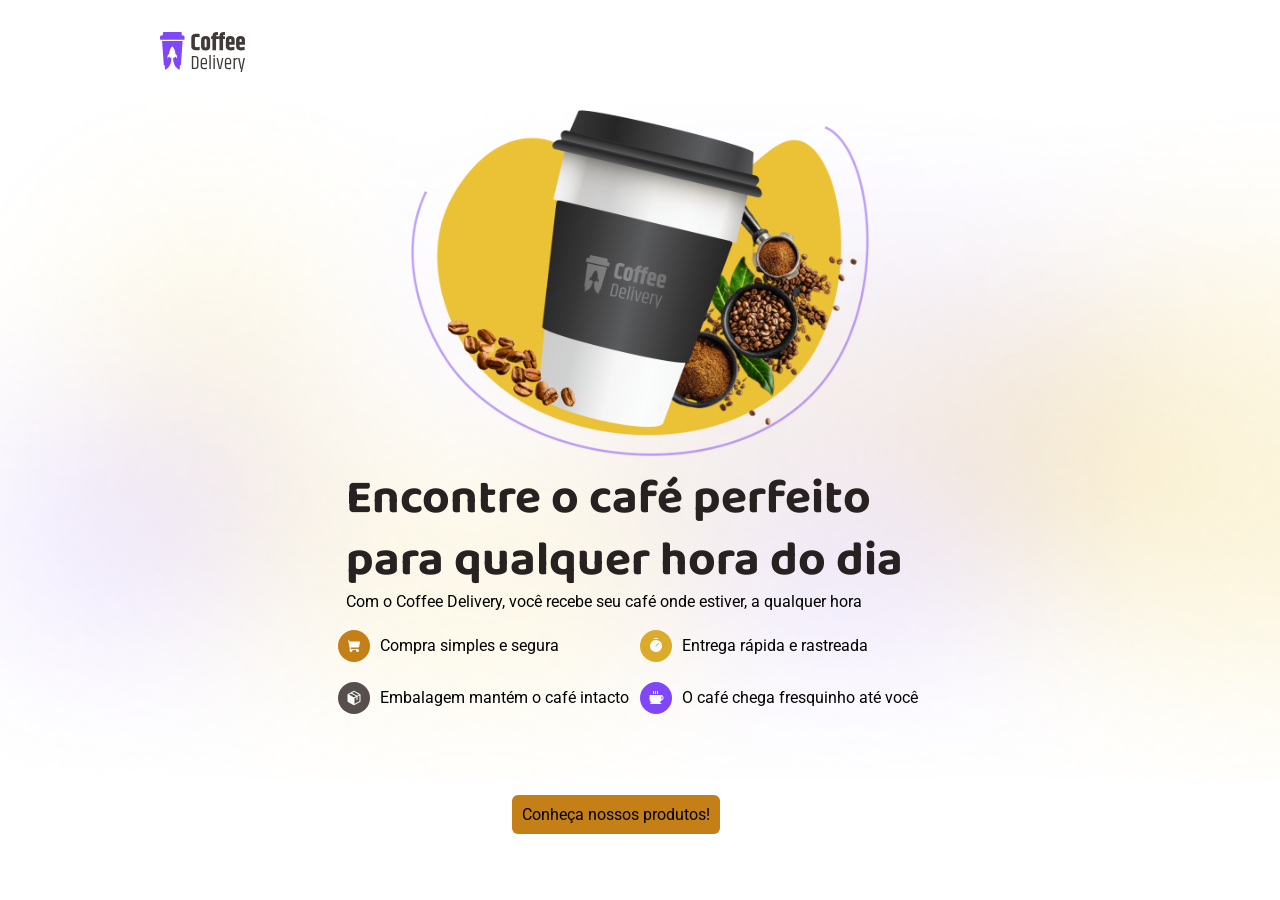
<file: index.html>
<!DOCTYPE html>
<html lang="pt-br">
<head>
    <meta charset="UTF-8">
    <meta name="viewport" content="width=device-width, initial-scale=1.0">
    <link rel="preconnect" href="https://fonts.googleapis.com">
    <link rel="preconnect" href="https://fonts.gstatic.com" crossorigin>
    <link href="https://fonts.googleapis.com/css2?family=Baloo+2:wght@400..800&display=swap" rel="stylesheet">

    <link rel="preconnect" href="https://fonts.googleapis.com">
    <link rel="preconnect" href="https://fonts.gstatic.com" crossorigin>
    <link href="https://fonts.googleapis.com/css2?family=Baloo+2:wght@400..800&family=Roboto:ital,wght@0,100..900;1,100..900&display=swap" rel="stylesheet">
    <title>Coffee Delivery</title>
    <link rel="stylesheet" href="/index.css">
    <link rel="stylesheet" href="https://cdnjs.cloudflare.com/ajax/libs/animate.css/4.1.1/animate.min.css"/>
</head>
<body>
    <header>
        <img src="/imagens/Logo.svg" alt="Logo Coffee Delivery">
        <i class="fa-solid fa-bars"></i>
        <!-- <div class="div-header-right">
            <div class="div-local">
                <img src="/imagens/Vector (7).png" alt="ícone localização">
                <span>Porto Alegre, RS</span>
            </div>
            <button class="btn-cart">
                <img src="/imagens/Vector (6).png" alt="ícone carrinho">
            </button>
        </div> -->
    </header>
    <section>
        <div class="section">
            <div class="main_informar">
                <h1 class="title_maininformar">Encontre o café perfeito para qualquer hora do dia</h1>
                <p class="subtitle_maininformar">Com o Coffee Delivery, você recebe seu café onde estiver, a qualquer hora</p>
                <br>
                <div class="table-vantagens">
                    <ul class="lista-vantagens">
                        <li class="v1">
                            <img src="/Carrinho.png" alt="ícone carrinho 2" class="carrinho2 img-banner">
                            <span style="font-size: 16px; height: 21px; width: 187px;" class="text-v">Compra simples e segura</span>
                        </li>
                        <li class="v2">
                            <img src="/Timer.png" alt="ícone timer" class="timer img-banner">
                            <span style="font-size: 16px; height: 21px; width: 187px;" class="text-v">Entrega rápida e rastreada</span>
                        </li>
                        <li class="v3">
                            <img src="/Caixa.png" alt="ícone caixa" class="caixa img-banner">
                            <span style="font-size: 16px; height: 21px; width: 250px;" class="text-v">Embalagem mantém o café intacto</span>
                        </li>
                        <li class="v4">
                            <img src="/Cafezinho.png" alt="ícone cafézinho" class="cafezinho img-banner">
                            <span style="font-size: 16px; height: 21px; width: 250px;" class="text-v">O café chega fresquinho até você</span>
                        </li>
                    </ul> 
                </div>
            </div>
            <br>
            <div class="imagem_copo">
                <img src="imagens/Imagem.svg" alt="" height="360px">
            </div>
        </div>
    </section>
    <div class="direcionar-produtos">
        <a href="/produtos.html" class="produtos animate__animated animate__pulse animate__infinite">Conheça nossos produtos!</a>
    </div> 
</body>
</html>
</file>
<file: index.css>
*{
    margin: 0;
    padding: 0;
    outline: 0;
    border: 0;
    box-sizing: border-box;
    font-family: 'Roboto';
    list-style: none; /* Essa função faz os items da lista ficarem sem pontuação */
    font-family: "Roboto", sans-serif;
} 
header{
    display: flex;
    padding: 32px 160px;
    justify-content: space-between;
}
header i{
    color: #8047F8;
    font-size: 24px;
}
.div-header-right{
    display: flex;
    padding: 8px;
    border-radius: 6px;
    gap: 12px;
}
.div-local{
    background-color: #EBE5F9;
    border-radius: 6px;
    padding: 8px;
    display: flex;
    align-items: center;
    gap: 4px;
}
.btn-cart{
    background-color: #F1E9C9;
    padding: 8px;
    border-radius: 6px;
}
.section{
    display: flex;
    padding: 0 160px;
    justify-content: space-between;
    background-image: url(/Background.png);
    background-size: cover;
    flex-wrap: wrap-reverse;
}
.main_informar{
    display: flex;
    flex-direction: column;
}
.title_maininformar, .subtitlemaininformar{
    display: flex;
    flex-direction: column;
}
.title_maininformar{
    font-family: "Baloo 2", sans-serif;
    font-size: 48px;
    height: 124px;
    width: 588px;
    line-height: 130%;
    color: #272221;
}
h1{width: 24ch}
.subtitlemaininformar{
    margin-bottom: 16px;
    font-family: "Roboto", sans-serif;
    display: flex;
    flex-wrap: wrap; /* Faz o texto quando diminuir o tamanho da aba ou da página */
    font-size: 20px;
    height: 52px;
    line-height: 130%;/* Tamanho da linha */
    width: 35%;
    color: #403937;
}
.table-vantagens{
    width: 567px;
    height: 84px;
    margin-bottom: 66px;
    display: flex;
    justify-content: center;
    flex-direction: row;
}
.lista-vantagens{
    display: grid;
    grid-template-columns: 1fr 1fr;
    gap: 20px;
}
.carrinho2{
    width: 32px;
    height: 32px;
    background-color: #C47F17;
}
.caixa{
    width: 32px;
    height: 32px;
    background-color: #574F4D;
}
.timer{
    width: 32px;
    height: 32px;
    background-color: #DBAC2C;
}
.cafezinho{
    width: 32px;
    height: 32px;
    background-color: #8047F8;
}
.v1,.v2,.v3,.v4{
    display: flex;
    text-wrap: nowrap;
    align-items: center;
}
.text-v{
    padding-left: 10px;
}
.img-banner{
    padding: 8px;
    border-radius: 50%;
    gap: 12px;
}
.section{
    display: flex;
    flex-direction: row;
}
.produtos{
    display: block;
    background-color: #C47F17;
    text-decoration: none;
    padding: 10px;
    border-radius: 6px;
    color: black;
    margin-top: 15px;
    margin-left: 45%;
    width: fit-content;
}
@media (width <= 1395px){
    .section{
        justify-content: center;
    }
    .produtos{
        margin-left: 40%;
    }
}
@media (width <= 768px){
    header{
        padding: 32px 160px;
    }
    .produtos{
        margin-left: 35%;
    }
}
@media (width <= 375px){
    header i{
        font-size: 24px;
        color: #8047F8;
    }

}
</file>
